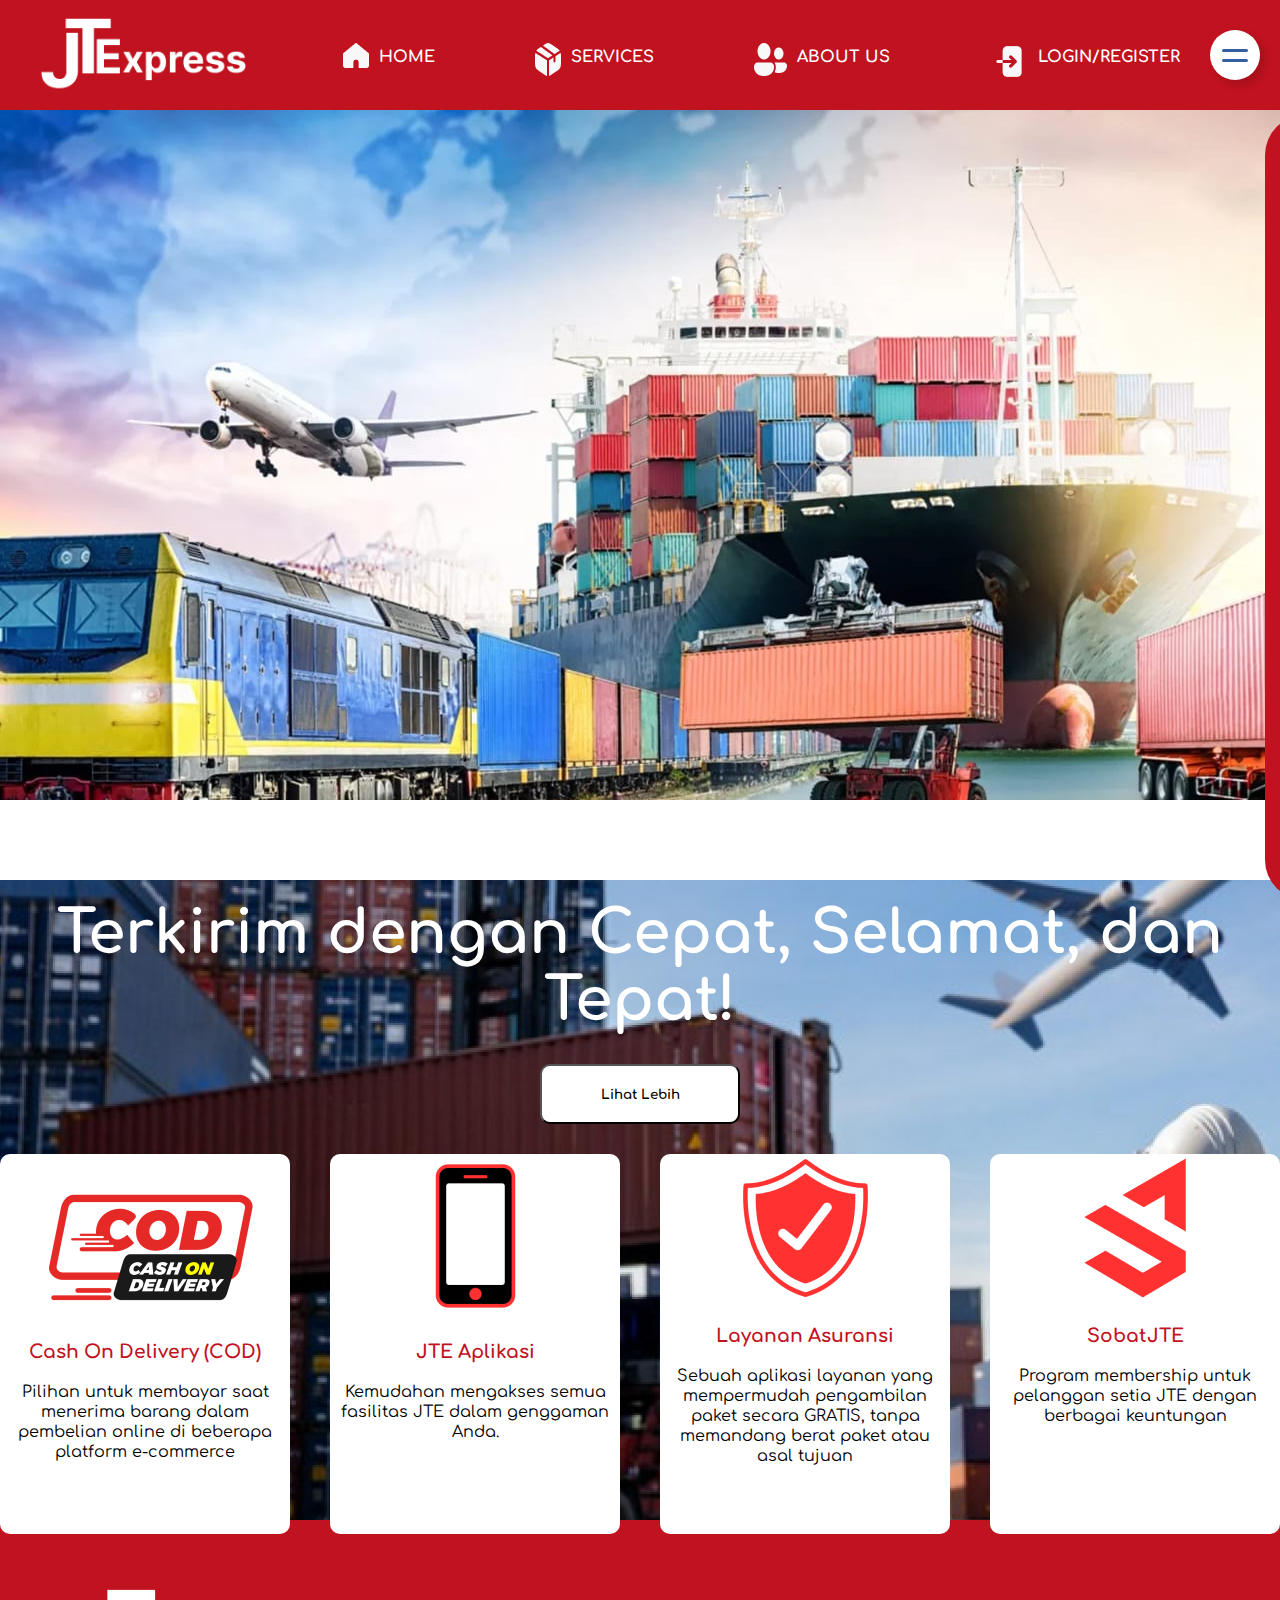
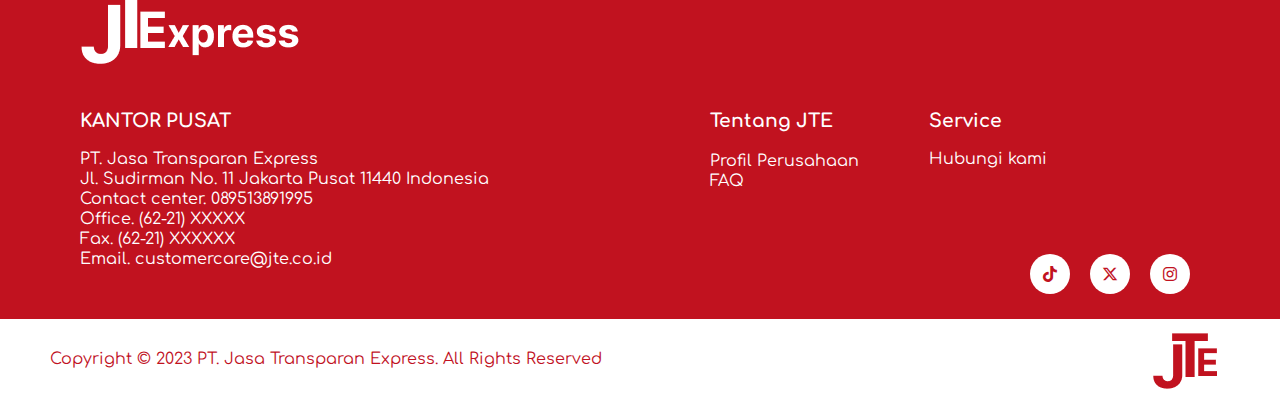
<file: index.html>
<!DOCTYPE html>
<html lang="en">
<head>
    <meta charset="UTF-8">
    <meta name="viewport" content="width=device-width, initial-scale=1.0">
    <title>JTExpress - Your Express Delivery Service</title>
    <link rel="stylesheet" href="style.css">
    <link rel="stylesheet" href="https://cdnjs.cloudflare.com/ajax/libs/font-awesome/6.4.2/css/all.min.css"/>
</head>
<body>
    <header>
        <img id="logo" src="assets/Logo-JTExpress.png" alt="Logo-JTExpress">
        <nav>
            <ul><a href="RegisterLogin.html"> <img src="assets/LogOut.png" alt=""> LOGIN/REGISTER</a></ul>
            <ul><a href="about.html"> <img src="assets/AboutUs.png" alt=""> ABOUT US</a></ul>
            <ul><a href="#services"> <img src="assets/Services.png" alt=""> SERVICES</a></ul>
            <ul><a href="index.html"> <img src="assets/home.png" alt=""> HOME</a></ul>
        </nav>
    </header>
     <!--SideBar (Start)-->
     <div class="navigation">
        <ul>

            <li>
                <a href="#">
                    <span class="icon-side"></span>
                    <span class="title-side">Home</span>
                </a>
            </li>
            <li>
                <a href="#">
                    <span class="icon-side"></span>
                    <span class="title-side">Service</span>
                </a>
            </li>
            <li>
                <a href="#">
                    <span class="icon-side"></span>
                    <span class="title-side">About Us</span>
                </a>
            </li>
            <li>
                <a href="#">
                    <span class="icon-side"></span>
                    <span class="title-side">Login/Register</span>
                </a>
            </li>
            

            <li>
                <a href="#">
                    <span class="icon"></span>
                    <span class="title">Check Your Package</span>
                </a>
            </li>
            <li>
                <a href="#">
                    <span class="icon"><i class="fa-solid fa-circle-dot"></i></span>
                    <span class="title">Tracking</span>
                </a>
            </li>
            <li>
                <a href="#">
                    <span class="icon"><i class="fa-solid fa-circle-dot"></i></span>
                    <span class="title">Shipping rate</span>
                </a>
            </li>
            <li>
                <a href="#">
                    <span class="icon"><i class="fa-solid fa-circle-dot"></i></span>
                    <span class="title">Drop Poin</span>
                </a>
            </li>
            <li>
                <a href="contactMassage.html">
                    <span class="icon"><i class ="fa-solid fa-circle-dot"></i></span>
                    <span class="title">Contact Us</span>
                </a>
            </li>
        </ul>
        <div class="toggle"></div>
    </div>
    </div>
    <!--SideBar (Finish)-->
    <div class="container">
        <div class="slider">
            <img src="assets/Slider-1.jpg" alt="">
            <img src="assets/Slider-2.jpg" alt="">
            <img src="assets/Slider-3.jpg" alt="">
            <img src="assets/Slider-4.jpg" alt="">
            <img src="assets/Slider-5.jpg" alt="">
        </div>
    </div>
    <div class="break"></div>
    <div class="excess" id="services">
        <h1>Terkirim dengan Cepat, Selamat, dan Tepat!</h1>
        <button>Lihat Lebih</button>
        <div class="container-card">
            <div class="card"> 
                <img src="assets/COD.png" alt="">
                <h3>Cash On Delivery (COD)</h3>
                <p>Pilihan untuk membayar saat menerima barang dalam pembelian online di beberapa platform e-commerce</p>
            </div>
            <div class="card">
                <img src="assets/HP.png" alt="">
                <h3>JTE Aplikasi</h3>
                <p>Kemudahan mengakses semua fasilitas JTE dalam genggaman Anda.</p>
            </div>
            <div class="card">
                <img src="assets/Layanan-Asuransi.png" alt="">
                <h3>Layanan Asuransi</h3>
                <p>Sebuah aplikasi layanan yang mempermudah pengambilan paket secara GRATIS, tanpa memandang berat paket atau asal tujuan</p>
            </div>
            <div class="card">
                <img src="assets/SobatJTE.png" alt="">
                <h3>SobatJTE</h3>
                <p>Program membership untuk pelanggan setia JTE dengan berbagai keuntungan</p>
            </div>
        </div>
    </div>
    <div class="about">
        <img src="assets/Logo-JTExpress.png" alt="">
        <div class="footer-alamat">
            <div class="kantorPusat">
                <h3>KANTOR PUSAT</h3>
                <br>
                <p>PT. Jasa Transparan Express</p>
                <p>Jl. Sudirman No. 11 Jakarta Pusat 11440 Indonesia</p>
                <p>Contact center. 089513891995</p>
                <p>Office. (62-21) XXXXX</p>
                <p>Fax. (62-21) XXXXXX</p>
                <p>Email. customercare@jte.co.id</p>
            </div>
            <div class="tentangJTE">
                <h3>Tentang JTE</h3>
                <br>
                <a class="JteProf" href="about.html"><p>Profil Perusahaan</p></a>
                <a class="JteProf" href="contactMassage.html"><p>FAQ</p></a>
            </div>
            <div class="services">
                <h3>Service</h3>
                <br>
                <a class="JteProf" href="contactMassage.html"><p>Hubungi kami</p></a>
            </div>
        </div>

        <div class="sosmed">
            <ul><a class="instagram" href="#"><i class="fa-brands fa-instagram" ></i></a></ul>
            <ul><a class="twitter" href="#"><i class="fa-brands fa-x-twitter"></i></a></ul>
            <ul><a class="tiktok" href="#"><i class="fa-brands fa-tiktok"></i></a></ul>
        </div>
    </div>
    <div class="footer">
        <p>Copyright © 2023 PT. Jasa Transparan Express. All Rights Reserved</p>
        <img src="assets/Logo-JTE.png" alt="">
    </div>
    

    <script>  
        const slider = document.querySelector('.slider');
        let slideIndex = 1;
        function showSlide(index) {
          slider.style.transform = `translateX(-${(index - 1) * 20}%)`;
        }
        function nextSlide() {
          slideIndex = (slideIndex % 5) + 1;
          showSlide(slideIndex);
        }
        setInterval(nextSlide, 3000); // Ganti slide setiap 3 detik

        //Side Bar
        let navigation = document.querySelector('.navigation');
        let toggle = document.querySelector('.toggle');
        toggle.onclick = function(){
            navigation.classList.toggle('active');
        }
        
      </script>
</body>
</html>
</file>
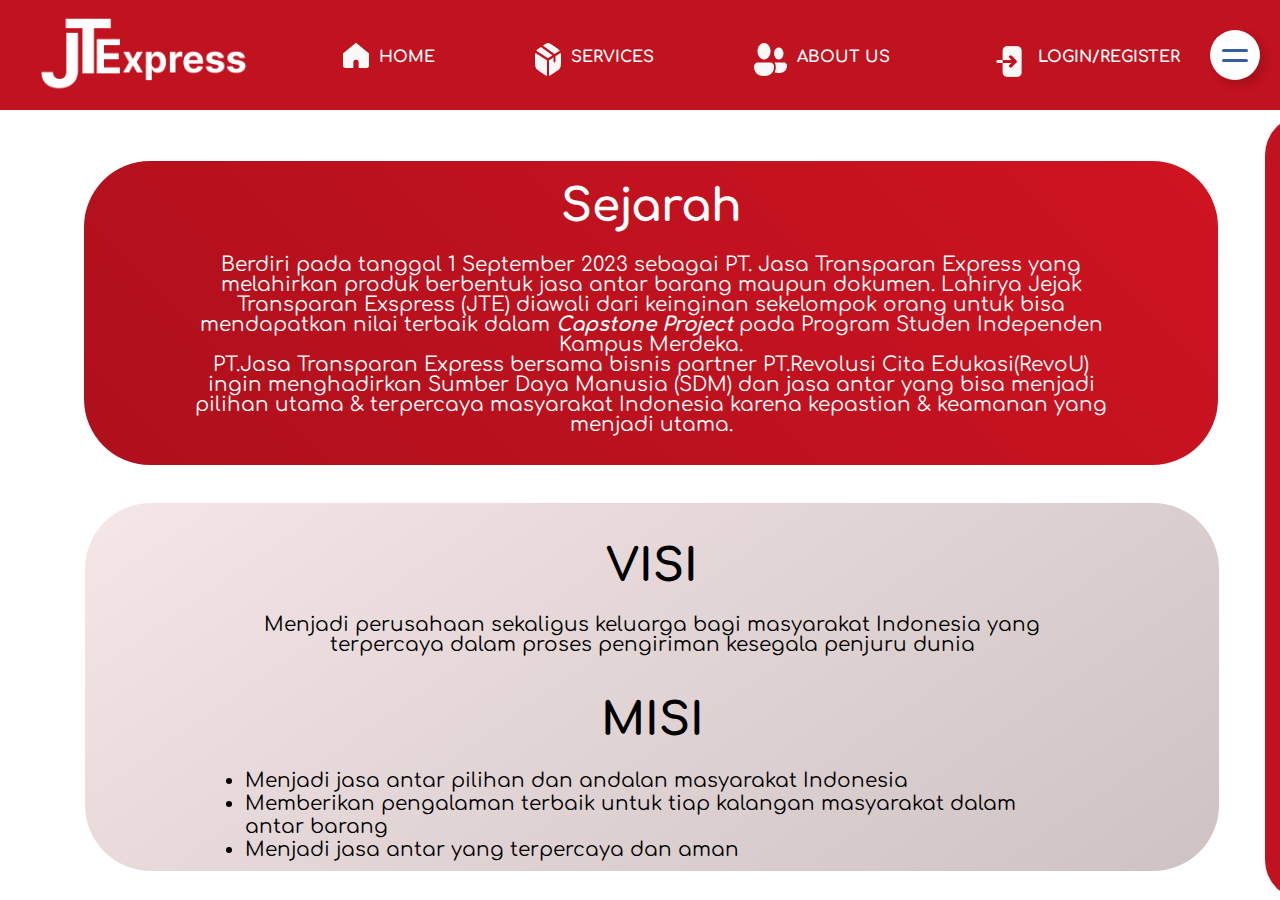
<file: about.html>
<!DOCTYPE html>
<html lang="en">
<head>
    <meta charset="UTF-8">
    <meta name="viewport" content="width=device-width, initial-scale=1.0">
    <title>JTExpress - Your Express Delivery Service</title>
    <link rel="stylesheet" href="style.css">
    <link rel="stylesheet" href="https://cdnjs.cloudflare.com/ajax/libs/font-awesome/6.4.2/css/all.min.css"/>
</head>
<body>
    <header>
        <img id="logo" src="assets/Logo-JTExpress.png" alt="Logo-JTExpress">
        <nav>
            <ul><a href="RegisterLogin.html"> <img src="assets/LogOut.png" alt=""> LOGIN/REGISTER</a></ul>
            <ul><a href="about.html"> <img src="assets/AboutUs.png" alt=""> ABOUT US</a></ul>
            <ul><a href="#"> <img src="assets/Services.png" alt=""> SERVICES</a></ul>
            <ul><a href="index.html#"> <img src="assets/home.png" alt=""> HOME</a></ul>
        </nav>
    </header>
    <!--SideBar (Start)-->
    <div class="navigation">
        <ul>

            <li>
                <a href="#">
                    <span class="icon-side"></span>
                    <span class="title-side">Home</span>
                </a>
            </li>
            <li>
                <a href="#">
                    <span class="icon-side"></span>
                    <span class="title-side">Service</span>
                </a>
            </li>
            <li>
                <a href="#">
                    <span class="icon-side"></span>
                    <span class="title-side">About Us</span>
                </a>
            </li>
            <li>
                <a href="#">
                    <span class="icon-side"></span>
                    <span class="title-side">Login/Register</span>
                </a>
            </li>
            

            <li>
                <a href="#">
                    <span class="icon"></span>
                    <span class="title">Check Your Package</span>
                </a>
            </li>
            <li>
                <a href="#">
                    <span class="icon"><i class="fa-solid fa-circle-dot"></i></span>
                    <span class="title">Tracking</span>
                </a>
            </li>
            <li>
                <a href="#">
                    <span class="icon"><i class="fa-solid fa-circle-dot"></i></span>
                    <span class="title">Shipping rate</span>
                </a>
            </li>
            <li>
                <a href="#">
                    <span class="icon"><i class="fa-solid fa-circle-dot"></i></span>
                    <span class="title">Drop Poin</span>
                </a>
            </li>
            <li>
                <a href="contactMassage.html">
                    <span class="icon"><i class ="fa-solid fa-circle-dot"></i></span>
                    <span class="title">Contact Us</span>
                </a>
            </li>
        </ul>
        <div class="toggle"></div>
    </div>
    </div>
    <!--SideBar (Finish)-->
    <div class="about-us">
        <div class="sejarah">
            <h1>Sejarah</h1>
            <br>
            <p>
                Berdiri pada tanggal 1 September 2023 sebagai PT. Jasa Transparan Express yang melahirkan produk berbentuk jasa antar barang maupun dokumen.
            Lahirya Jejak Transparan Exspress (JTE) diawali dari keinginan sekelompok orang untuk bisa mendapatkan nilai terbaik dalam <i>Capstone Project</i> pada Program Studen Independen Kampus Merdeka.
            <br>PT.Jasa Transparan Express bersama bisnis partner PT.Revolusi Cita Edukasi(RevoU) ingin menghadirkan Sumber Daya Manusia (SDM) dan jasa antar yang bisa menjadi pilihan utama & terpercaya masyarakat Indonesia karena kepastian & keamanan yang menjadi utama.</p>
        </div>
        <div class="vm">
            <div class=" visi">
                <h1>VISI</h1>
                <br>
                <p>Menjadi perusahaan sekaligus keluarga bagi masyarakat Indonesia yang terpercaya dalam proses pengiriman kesegala penjuru dunia</p>
            </div>
            <div class="misi">
                <h1>MISI</h1>
                <br>
                <ul>
                    <li>Menjadi jasa antar pilihan dan andalan masyarakat Indonesia</li>
                    <li>Memberikan pengalaman terbaik untuk tiap kalangan masyarakat dalam antar barang</li>
                    <li>Menjadi jasa antar yang terpercaya dan aman</li>
                </ul>
            </div>
    </div>
    <script>
            //Side Bar
            let navigation = document.querySelector('.navigation');
        let toggle = document.querySelector('.toggle');
        toggle.onclick = function(){
            navigation.classList.toggle('active');
        }
    </script>
</body>
</html>
</file>
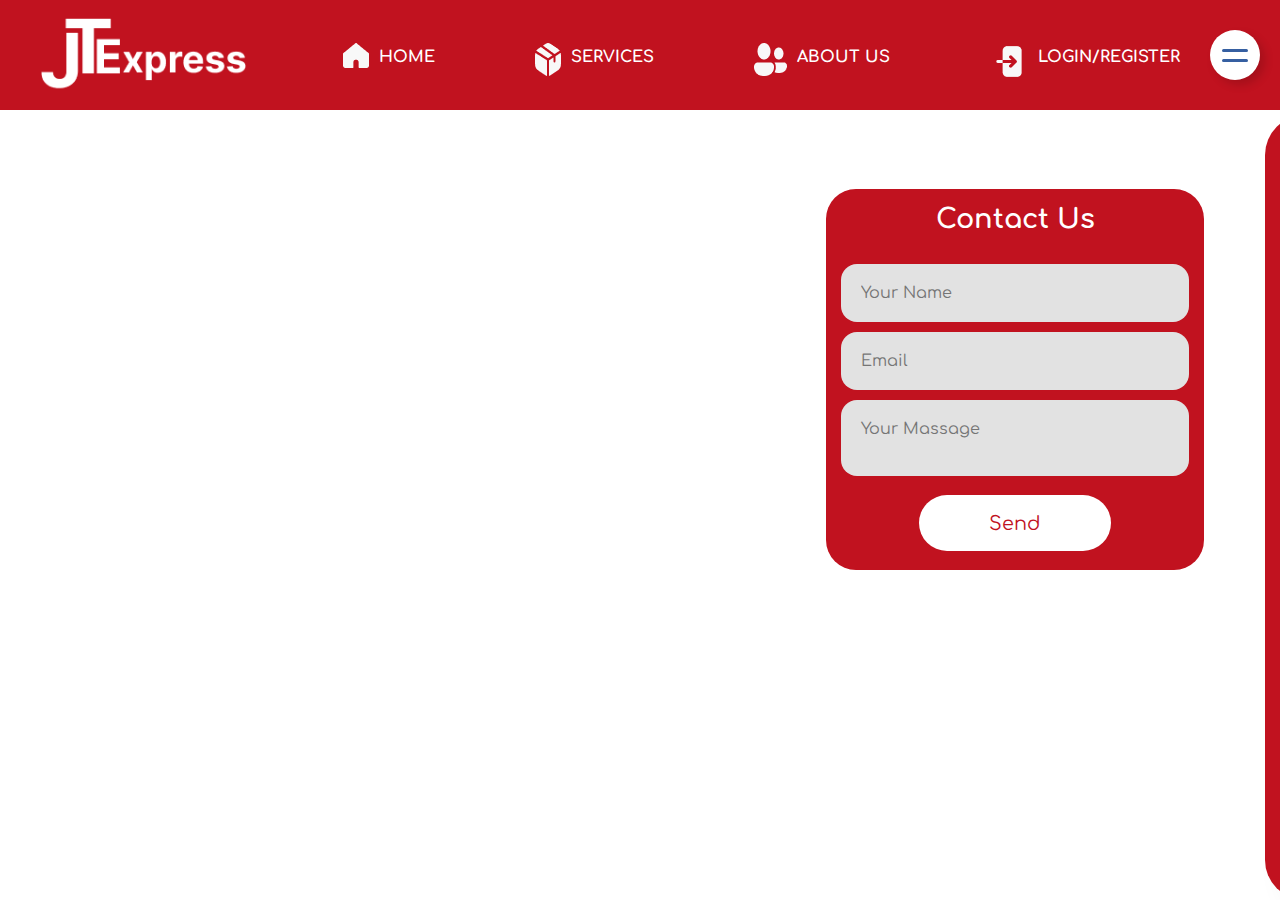
<file: contactMassage.html>
<!DOCTYPE html>
<html lang="en">
<head>
    <meta charset="UTF-8">
    <meta name="viewport" content="width=device-width, initial-scale=1.0">
    <title>JTExpress - Your Express Delivery Service</title>
    <link rel="stylesheet" href="style.css">
    <link rel="stylesheet" href="https://cdnjs.cloudflare.com/ajax/libs/font-awesome/6.4.2/css/all.min.css"/>
</head>
<body>
    <header>
        <img id="logo" src="assets/Logo-JTExpress.png" alt="Logo-JTExpress">
        <nav>
            <ul><a href="RegisterLogin.html"> <img src="assets/LogOut.png" alt=""> LOGIN/REGISTER</a></ul>
            <ul><a href="about.html"> <img src="assets/AboutUs.png" alt=""> ABOUT US</a></ul>
            <ul><a href="#"> <img src="assets/Services.png" alt=""> SERVICES</a></ul>
            <ul><a href="index.html#"> <img src="assets/home.png" alt=""> HOME</a></ul>
        </nav>
    </header>
    <!--SideBar (Start)-->
    <div class="navigation">
        <ul>

            <li>
                <a href="#">
                    <span class="icon-side"></span>
                    <span class="title-side">Home</span>
                </a>
            </li>
            <li>
                <a href="#">
                    <span class="icon-side"></span>
                    <span class="title-side">Service</span>
                </a>
            </li>
            <li>
                <a href="#">
                    <span class="icon-side"></span>
                    <span class="title-side">About Us</span>
                </a>
            </li>
            <li>
                <a href="#">
                    <span class="icon-side"></span>
                    <span class="title-side">Login/Register</span>
                </a>
            </li>
            

            <li>
                <a href="#">
                    <span class="icon"></span>
                    <span class="title">Check Your Package</span>
                </a>
            </li>
            <li>
                <a href="#">
                    <span class="icon"><i class="fa-solid fa-circle-dot"></i></span>
                    <span class="title">Tracking</span>
                </a>
            </li>
            <li>
                <a href="#">
                    <span class="icon"><i class="fa-solid fa-circle-dot"></i></span>
                    <span class="title">Shipping rate</span>
                </a>
            </li>
            <li>
                <a href="#">
                    <span class="icon"><i class="fa-solid fa-circle-dot"></i></span>
                    <span class="title">Drop Poin</span>
                </a>
            </li>
            <li>
                <a href="contactMassage.html">
                    <span class="icon"><i class ="fa-solid fa-circle-dot"></i></span>
                    <span class="title">Contact Us</span>
                </a>
            </li>
        </ul>
        <div class="toggle"></div>
    </div>
    </div>
    <!--SideBar (Finish)-->
    <div class="container-us">
            <form>
                <h1>Contact Us</h1>
                <input name="name" type="text" placeholder="Your Name">
                <input name="email" type="email" placeholder="Email">
                <textarea name="massage" placeholder="Your Massage" rows="Your Message"></textarea>
                <button type="submit" onclick="myButton()">Send</button>
            </form>
        </div>
    </div>
    <script>
        function myButton(){
            alert ("Pesan telah terkirim, mohon tunggu beberapa saat ya ^^");
        }

          //Side Bar
          let navigation = document.querySelector('.navigation');
        let toggle = document.querySelector('.toggle');
        toggle.onclick = function(){
            navigation.classList.toggle('active');
        }
    </script>
</body>
</html>
</file>
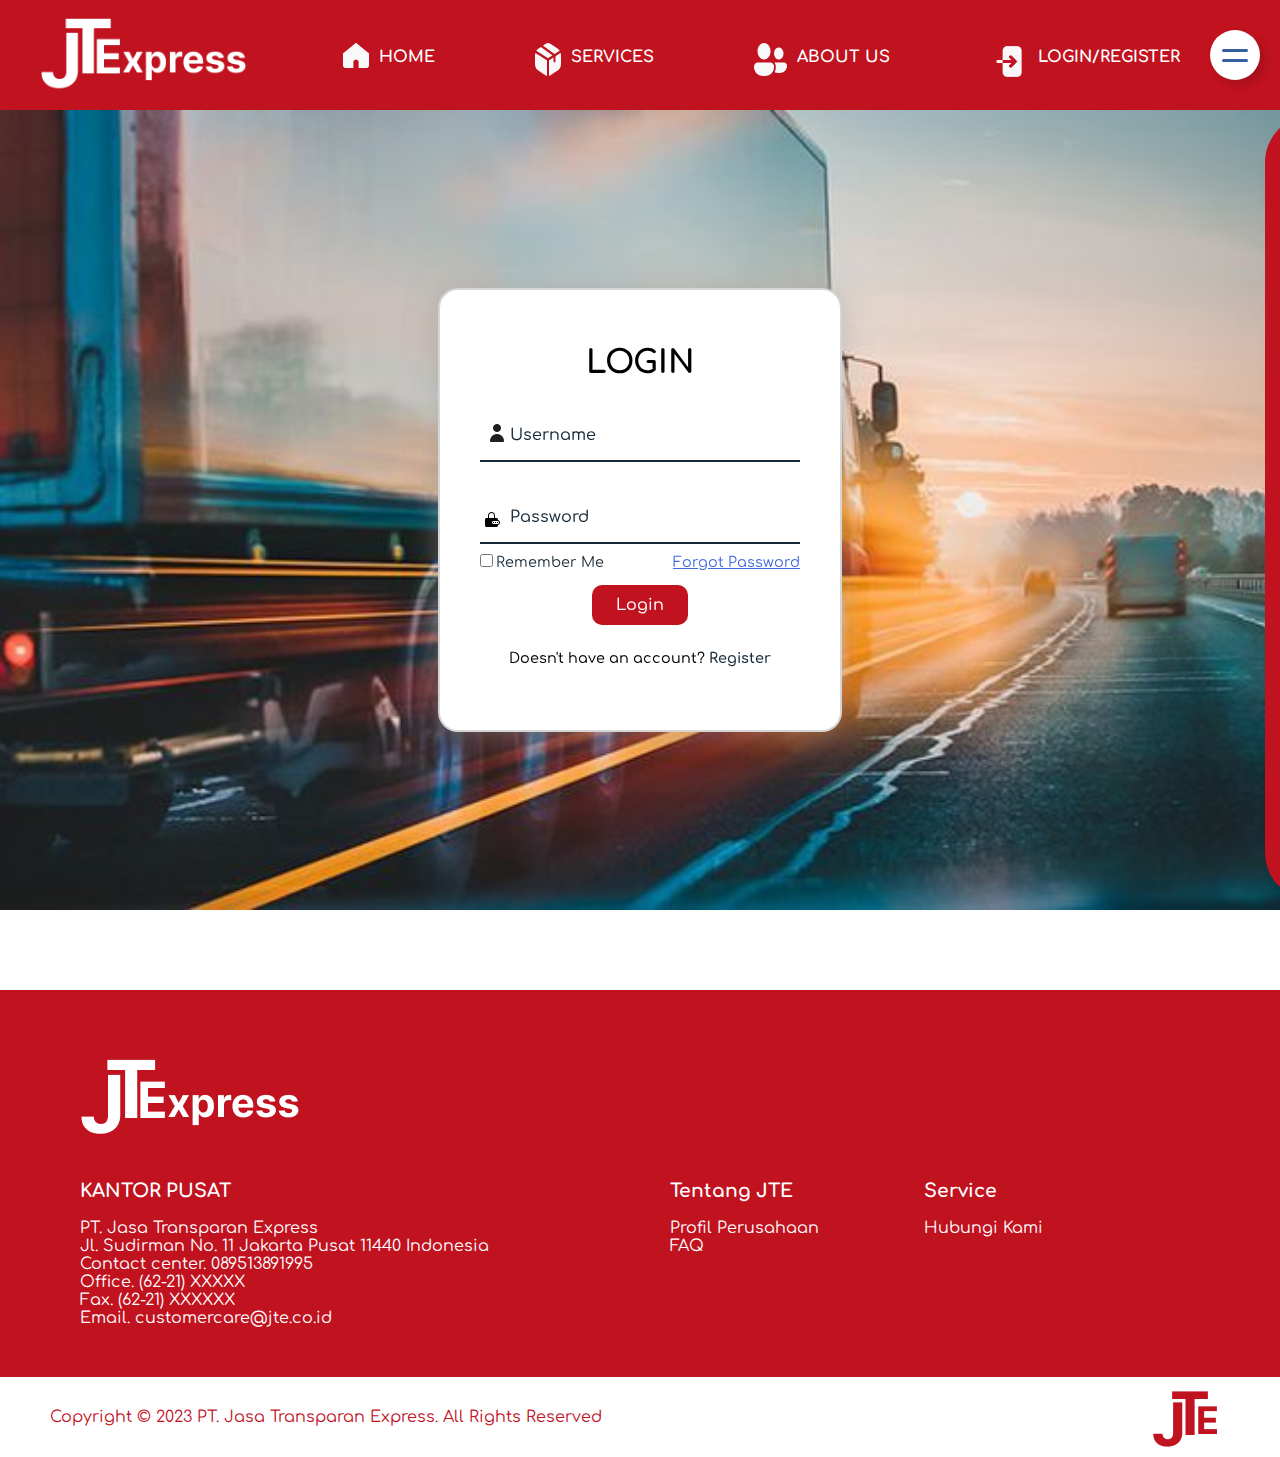
<file: RegisterLogin.html>
<!DOCTYPE html>
<html lang="en">
<head>
    <meta charset="UTF-8">
    <meta name="viewport" content="width=device-width, initial-scale=1.0">
    <title>JTExpress - Your Express Delivery Service</title>
    <link rel="stylesheet" href="RegisterLogin.css">
    <link rel="stylesheet" href="https://cdnjs.cloudflare.com/ajax/libs/font-awesome/6.4.2/css/all.min.css"/>
</head>
<body>
    <header>
        <img id="logo" src="assets/Logo-JTExpress.png" alt="Logo-JTExpress">
        <nav>
            <ul><a href="RegisterLogin.html"> <img src="assets/LogOut.png" alt=""> LOGIN/REGISTER</a></ul>
            <ul><a href="about.html"> <img src="assets/AboutUs.png" alt=""> ABOUT US</a></ul>
            <ul><a href="#"> <img src="assets/Services.png" alt=""> SERVICES</a></ul>
            <ul><a href="index.html#"> <img src="assets/home.png" alt=""> HOME</a></ul>
        </nav>
    </header>
       <!--SideBar (Start)-->
       <div class="navigation">
        <ul>

            <li>
                <a href="#">
                    <span class="icon-side"></span>
                    <span class="title-side">Home</span>
                </a>
            </li>
            <li>
                <a href="#">
                    <span class="icon-side"></span>
                    <span class="title-side">Service</span>
                </a>
            </li>
            <li>
                <a href="#">
                    <span class="icon-side"></span>
                    <span class="title-side">About Us</span>
                </a>
            </li>
            <li>
                <a href="#">
                    <span class="icon-side"></span>
                    <span class="title-side">Login/Register</span>
                </a>
            </li>
            

            <li>
                <a href="#">
                    <span class="icon"></span>
                    <span class="title">Check Your Package</span>
                </a>
            </li>
            <li>
                <a href="#">
                    <span class="icon"><i class="fa-solid fa-circle-dot"></i></span>
                    <span class="title">Tracking</span>
                </a>
            </li>
            <li>
                <a href="#">
                    <span class="icon"><i class="fa-solid fa-circle-dot"></i></span>
                    <span class="title">Shipping rate</span>
                </a>
            </li>
            <li>
                <a href="#">
                    <span class="icon"><i class="fa-solid fa-circle-dot"></i></span>
                    <span class="title">Drop Poin</span>
                </a>
            </li>
            <li>
                <a href="contactMassage.html">
                    <span class="icon"><i class ="fa-solid fa-circle-dot"></i></span>
                    <span class="title">Contact Us</span>
                </a>
            </li>
        </ul>
        <div class="toggle"></div>
    </div>
    </div>
    <!--SideBar (Finish)-->

    <div class="container">
        <div class="back-img">
        <div class="wrapper">
            <div class="form-box login">
                <h2>LOGIN</h2>
                <form action="#">
                    <div class="input-box">
                        <span class="icon">
                            <img src="assets/person (1).png" alt="">
                        </span>
                        <input type="text" required>
                        <label>Username</label>
                    </div>
                    <div class="input-box">
                        <span class="icon">
                            <img src="assets/password.png" alt="">
                        </span>
                        <input type="password" required>
                        <label>Password</label>
                    </div>
                    <div class="remember-forgot">
                        <label><input type="checkbox">Remember Me</label>
                        <a href="#">Forgot Password</a>
                    </div>
                    <button type="submit" class="btn">Login</button>
                    <div class="login-register">
                        <p>Doesn't have an account?
                            <a href="#" class="register-link">Register</a></p>
                    </div>
                </form>
            </div>

            <div class="form-box register">
                <h2>REGISTER</h2>
                <form action="#">
                    <div class="input-box">
                        <span class="icon">
                            <img src="assets/person (1).png" alt="">
                        </span>
                        <input type="text" required>
                        <label>Username</label>
                    </div>
                    <div class="input-box">
                        <span class="icon">
                            <img src="assets/phone.png" alt="">
                        </span>
                        <input type="tel" required>
                        <label>Phone Number</label>
                    </div>
                    <div class="input-box">
                        <span class="icon">
                            <img src="assets/envelope-open-fill.png" alt="">
                        </span>
                        <input type="email" required>
                        <label>Email</label>
                    </div>
                    <div class="input-box">
                        <span class="icon">
                            <img src="assets/password.png" alt="">
                        </span>
                        <input type="password" required>
                        <label>Password</label>
                    </div>
                    <div class="input-box">
                        <span class="icon">
                            <img src="assets/confirm.png" alt="">
                        </span>
                        <input type="password" required>
                        <label>Confirm Password</label>
                    </div>
                    <div class="remember-forgot">
                        <label><input type="checkbox">I agree to the terms & conditions</label>
                    </div>
                    <button type="submit" class="btn">Register</button>
                    <div class="login-register">
                        <p>Already have an account?
                            <a href="#" class="login-link">Login</a></p>
                    </div>
                </form>
            </div>
            </div>
        </div>
    </div>

    <script src="RegisterLogin.js"></script>
    <div class="break"></div>
    <div class="about">
        <img src="assets/Logo-JTExpress.png" alt="">
        <div class="footer-alamat">
            <div class="kantorPusat">
                <h3>KANTOR PUSAT</h3>
                <br>
                <p>PT. Jasa Transparan Express</p>
                <p>Jl. Sudirman No. 11 Jakarta Pusat 11440 Indonesia</p>
                <p>Contact center. 089513891995</p>
                <p>Office. (62-21) XXXXX</p>
                <p>Fax. (62-21) XXXXXX</p>
                <p>Email. customercare@jte.co.id</p>
            </div>
            <div class="tentangJTE">
                <h3>Tentang JTE</h3>
                <br>
                <p>Profil Perusahaan</p>
                <p>FAQ</p>
            </div>
            <div class="services">
                <h3>Service</h3>
                <br>
                <p>Hubungi Kami</p>
            </div>
        </div>
    </div>
    <div class="footer">
        <p>Copyright © 2023 PT. Jasa Transparan Express. All Rights Reserved</p>
        <img src="assets/Logo-JTE.png" alt="">
    </div>
    <script>
    //Side Bar
        let navigation = document.querySelector('.navigation');
        let toggle = document.querySelector('.toggle');
        toggle.onclick = function(){
            navigation.classList.toggle('active');
        }
      </script>
</body>
</html>
</file>
<file: style.css>
@import url('https://fonts.googleapis.com/css2?family=Comfortaa:wght@300;400&family=Inter:wght@200&display=swap');

:root{
  scroll-behavior: smooth;
}

* {
  margin: 0;
  padding: 0;
  box-sizing: border-box;
  font-family: 'Comfortaa';

}

header {
  background-color: #c1121f;
  height: 110px;
  margin-bottom: 0;
  position: fixed;
  width: 100%;
  z-index: 9999;
}

header nav ul a img {
  padding: 0px 10px 20px 0px;
  margin-top: -5px;
}

#logo,
header nav {
  height: 110px;
}

header img {
  float: left;
  padding-left: 110px;
}

header nav ul {
  float: right;
  margin-top: -10px;
  padding: 58px 0px 100px 0px;
}

header nav ul a {
  text-decoration: none;
  color: white;
  font-weight: bolder;
  padding-right: 100px;
}
header nav ul:hover{
  padding-top: 50px;
}
/*responsioive navbar*/
@media(min-width: 1190px){
  .navigation .title-side{
    display: none;
  }
}
@media(max-width: 1280px){
  #logo{
    padding-left: 40px;
  }
}
@media (max-width: 1190px){
  nav ul a{
    display: none;
  }
}

.container {
  padding-top: 110px;
  position: relative;
  overflow: hidden;
  width: 100%;
  height: 800px;
}

.container img {
  width: 100%;
  height: 800px;
}

.slider {
  display: flex;
  transition: transform 0.5s ease-in-out;
  width: 500%;
}

.slider img {
  width: 100%;
  height: auto;
}

.slider.slide-1 {
  transform: translateX(0);
}
.slider.slide-2 {
  transform: translateX(-20%);
}
.slider.slide-3 {
  transform: translateX(-40%);
}
.slider.slide-4 {
  transform: translateX(-60%);
}
.slider.slide-5 {
  transform: translateX(-80%);
}

.break {
  height: 80px;
}

.excess {
  background-image: url(assets/background-bawah.png);
  height: 640px;
  text-align: center;
}

.excess h1 {
  color: white;
  padding: 20px 0px 30px 0px;
  font-size: 60px;
}

.excess button {
  background-color: white;
  color: black;
  font-weight: bold;
  height: 60px;
  width: 200px;
  border-radius: 10px;
  transition: background-color 0.3s ease, color 0.3s ease; /* Transisi untuk perubahan latar belakang dan warna teks */
}

.excess button:hover {
  background-color: #e2e2e2; /* Mengubah warna latar belakang saat hover */
  color: white; /* Mengubah warna teks saat hover */
}

.container-card {
  display: flex;
  margin-top: 30px;
  flex-direction: row;
  gap: 40px;
  justify-content: center;
}

.card {
  width: 300px;
  height: 380px;
  background-color: white;
  border-radius: 10px;
  transition: box-shadow 0.5s ease; /* Transisi untuk efek bayangan */
}

.card:hover {
  box-shadow: 0px 0px 20px rgb(255, 255, 255); /* Menambahkan bayangan saat hover */
}

.card h3 {
  color: #c1121f;
  padding: 20px 0px 20px 0px;
}

.about {
  background-color: #c1121f;
  padding: 50px 80px;
}

.about h3 {
  font-weight: bolder;
  margin-top: 20px;
}

.footer-alamat {
  display: flex;
  flex-direction: row;
  gap: 70px;
  color: white;
}

.kantorPusat {
  width: 50%;
}

.tentangJTE,

P{
  line-height: 20px;
}

.JteProf {
  text-decoration: none; /* Menghilangkan underline */
  color: #ffffff; /* Warna teks normal */
  transition: color 0.3s ease; /* Transisi perubahan warna teks */
}

.JteProf:hover {
  color: black; /* Warna teks saat hover */
}



.services {
  width: 20%;
}

.sosmed ul{
  float: right;
  justify-content: space-between;
  margin: -15px 10px 0;
}

.sosmed ul a{
  display: grid;
  width: 40px;
  height: 40px;
  background-color: white;
  color: #c1121f;
  border-radius: 50%;
  text-decoration: none;
  align-items: center;
  justify-content: center;
  z-index: 2;
  }

.sosmed a:hover{
  color: #000;
}

.footer {
  display: flex;
  margin: 0px 50px;
  justify-content: space-between;
  align-items: center;
}

.footer p {
  color: #c1121f;
}


/*SideBar*/
.navigation{
  position: fixed;
  top: 115px;
  right: -65px;
  bottom: 0;
  background: #c1121f;
  width: 80px;
  border-left: 15px solid #c1121f;
  border-radius: 50px;
  overflow: hidden;
  box-shadow: 15px 15px 25px rgba(0,0,0,0.05);
  transition: 0.5s;
  z-index: 9999;
}
.navigation ul li a span{
  z-index: 9999;
}
.navigation.active{
  width: 300px;
  border-radius: 20px;
}
.toggle{
  position: fixed;
  top: 30px;
  right: 20px;
  width: 50px;
  height: 50px;
  background: white;
  border-radius: 50%;
  box-shadow: 5px 5px 10px rgba(0,0,0,0.15);
  cursor: pointer;
  display: flex;
  justify-content: center;
  align-items: center;
}
.toggle::before{
  content: '';
  position: absolute;
  width: 26px;
  height: 3px;
  border-radius: 3px;
  background: #365fa1;
  transform: translateY(-5px);
  transition: 1s;
}
.toggle::after{
  content: '';
  position: absolute;
  width: 26px;
  height: 3px;
  border-radius: 3px;
  background: #365fa1;
  transform: translateY(5px);
  transition: 1s;
  }
.navigation.active .toggle::before{
  transform: translateY(0px) rotate(-405deg);
}
.navigation.active .toggle::after{
  transform: translateY(0px) rotate(225deg);
}
.navigation ul{
  position: absolute;
  top: 0;
  left: 0;
  width: 100%;
}
.navigation ul li{
  position: relative;
  list-style: none;
  width: 100%;
  border-top-left-radius: 30px ;
  border-bottom-left-radius: 30px ;
}
.navigation ul li:hover{
  background: red;
  border-color: white;
}
.navigation ul li:nth-child(5){
  left: 35px;
  top: 20px;
  font-weight: bold;
  margin-bottom: 56px;
  background: none;
  color: white;
}
.navigation ul li a{
  position: relative;
  display: block;
  width: 100%;
  display: flex;
  margin-bottom: 10px;
  text-decoration: none;
  color: white;
}
/* .navigation ul li:hover:not(li:nth-child(5)){
  color: white;
} */
.navigation ul li a .icon{
  position: relative;
  display: block;
  min-height: 10px;
  height: 10px;
  line-height: 20px;
  text-align: center;
}
.navigation ul li a .icon .fa-solid{
  font-size: 15px;
  padding-left: 10px;
  padding-right: 10px;
}


/*Contact Massage*/
.container-us{
  min-width: 100vh;
  background-color: white;
  display: flex;
  align-items: center;
  justify-content: right;
}

form{
  margin: 5cm 2cm 0 0;
  background-color: #c1121f;
  display: flex;
  flex-direction: column;
  padding:  10px 15px 10px 15px;
  width: 10cm;
  max-width: 600px;
  border-radius: 30px;
}

form h1{
  color: white;
  font-weight: 800;
  font-size: 1.7em;
  padding: 5px;
  margin-bottom: 15px;
  text-align: center;
}

form input, textarea{
  border: 0;
  margin: 10px 0 0;
  padding: 20px;
  outline: none;
  background: #e2e2e2;
  font-size: 16px;
  border-radius: 1em;
  transition: all 0.5s;
}

form input:focus, form textarea:focus{ 
  background: white
}
form textarea{
  resize: none;
}
form button{
  padding: 0.8em ;
  background: white;
  color: #c1121f;
  font-size: 1.2em;
  border: 1;
  border-color: transparent;
  outline:none;
  cursor: pointer;
  width: 10em;
  margin: 1em auto 0.5em;
  border-radius: 2em;
}
form button:hover{
  background: #c1121f;
  color:white ;
  border-color: white;
  font-weight: bolder;
}

  /*about us*/
.about-us{
  background: white;
  padding: 10px 10px 5px;
  font-size: 20px;
}

.about-us .sejarah{
  position: relative;
  top: 4cm;
  left: 74px;
  padding: 10px 110px 30px 110px;
  text-align: center;
  width: 90%;
  height: auto;
  color: white;
  border-radius: 66px;
  /* background: linear-gradient(145deg, #f5e6e7, #cec2c2); */
  background: linear-gradient(225deg, #cf1321, #ae101c);
  /* box-shadow:  -5px 5px 15px #8f0d17,
              5px -5px 15px #f31727; */
}
.about-us .sejarah h1{
  margin-top: 10px;
  font-size: 45px;
  text-align: center;
}
.about-us .sejarah i{
  font-weight: bolder;
}
.about-us .sejarah:hover{
  /* color: #000; */
  border-radius: 66px;
  /* background: linear-gradient(145deg, #f5e6e7, #cec2c2); */
  box-shadow:  5px 5px 15px #a99fa0,
              -5px -5px 15px #ffffff;
}
.about-us .vm .visi{
  position: relative;
  padding: 1cm 90px 40px 90px;
  text-align: center;
  margin: 0 50px 0 50px;
}

.about-us .vm .visi h1{
  text-align: center;
  font-size: 45px;
}

.about-us .vm .misi{
  padding: 2px 20px;
  margin: 0 50px 0 50px;
  padding: 0 110px 10px 110px;
}
.about-us .vm .misi h1{
  font-size: 45px;
  text-align: center;
}
.about-us .vm{
  top: 5cm;
  left: 75px;
  width: 90%;
  height: auto;
  position: relative;
  border-radius: 66px;
  background: linear-gradient(145deg, #f5e6e7, #cec2c2);
  /* box-shadow:  5px 5px 15px #a99fa0,
              -5px -5px 15px #ffffff; */
}
.about-us .vm:hover{
/* background: linear-gradient(225deg, #cf1321, #ae101c); */
/* box-shadow:  -5px 5px 15px #8f0d17,
              5px -5px 15px #f31727; */
box-shadow:  5px 5px 15px #a99fa0,  
            -5px -5px 15px #ffffff;     
}
</file>
<file: RegisterLogin.css>
@import url('https://fonts.googleapis.com/css2?family=Comfortaa:wght@300;400&family=Inter:wght@200&display=swap');
* {
    margin: 0;
    padding: 0;
    font-family: 'Comfortaa';
  }
  
  header {
    background-color: #c1121f;
    height: 110px;
    margin-bottom: 0;
    position: fixed;
    width: 100%;
    z-index: 9999;
  }
  
  header nav ul a img {
    padding: 0px 10px 20px 0px;
    margin-top: -5px;
  }
  
  #logo,
  header nav {
    height: 110px;
  }
  
  header img {
    float: left;
    padding-left: 110px;
  }
  
  header nav ul {
    float: right;
    margin-top: -10px;
    padding: 58px 0px 100px 0px;
  }
  
  header nav ul a {
    text-decoration: none;
    color: white;
    font-weight: bolder;
    padding-right: 100px;
  }
  header nav ul:hover{
    padding-top: 50px;
  }
  /*responsioive navbar*/
  @media(min-width: 1190px){
    .navigation .title-side{
      display: none;
    }
  }
  @media(max-width: 1280px){
    #logo{
      padding-left: 40px;
    }
  }
  @media (max-width: 1190px){
    nav ul a{
      display: none;
    }
  }
  
  .container {
    padding-top: 110px;
    position: relative;
    overflow: hidden;
    width: 100%;
    height: 800px;
  }
  
  .back-img {
    display: flex;
    background-image: url("assets/Background_Register.jpg");
    height: 100%;
    background-position: center;
    background-repeat: no-repeat;
    background-size: cover;
    opacity: 0.00005 black;
    justify-content: center;
    align-items: center;
    text-align: center;
  }

  .wrapper {
    position: relative;
    width: 400px;
    height: 440px;
    background: white;
    border: 2px solid rgba(172, 172, 172, 0.5);
    border-radius: 20px;
    backdrop-filter: blur(20px);
    box-shadow: 0 0 30px rgba(158, 155, 155, 0.5);
    display: flex;
    justify-content: center;
    align-items: center;
    overflow: hidden;
    transition: height .2s ease;
  }

  .wrapper.active {
    height: 670px;
  }

  .wrapper .form-box {
    width: 80%;
    padding: 40px;
    justify-content: center;
  }

  .wrapper .form-box.login {
    transition: transform .18s ease;
    transform: translateX(0);
  }

  .wrapper.active .form-box.login {
    transition: none;
    transform: translateX(-400px);
    }

  .wrapper .form-box.register {
    position: absolute;
    height: 610px;
    transition: none;
    transform: translateX(400px);
  }

  .wrapper.active .form-box.register {
    transition: transform .18s ease;
    transform: translateX(0);
  }

  .form-box h2 {
    font-size: 2em;
    color: black;
    text-align: center;
  }

  .input-box {
    position: relative;
    width: 100%;
    height: 50px;
    border-bottom: 2px solid #162938;
    margin-top: 30px;
    margin-bottom: 10px;
    margin-left: 0;
    margin-right: 0;
  }

  .input-box label {
    position: absolute;
    top: 50%;
    left: 30px;
    transform: translateY(-50%);
    font-size: 1em;
    color: #162938;
    font-weight: 500;
    pointer-events: none;
    transition: .5s;
  }

  .input-box input:focus~label,
  .input-box input:valid~label {
    top: -5px;
  }

  .input-box input {
    width: 80%;
    height: 100%;
    background: transparent;
    border: none;
    outline: none;
    padding:  0 35px 0 5 px;
  }

  .input-box .icon {
    position: absolute;
    left: 5px;
    font-size: 1.2em;
    color: #162938;
    line-height: 57px;
    justify-content: center;
  }

  .remember-forgot {
    font-size: 0.9em;
    color: #162938;
    margin: 10px 0 15px;
    display: flex;
    justify-content: space-between;
  }

  .remember-forgot label input {
    accent-color: #162938;
    margin-right: 3px;
  }

  .remember-forgot {
    color: #162938;
    text-decoration: none;
  }

  .remember-forgot a {
    color: #4169e1;
  }

  .remember-forgot a:hover {
    text-decoration: underline;
  }

  .btn {
    width: 30%;
    height: 40px;
    background: #c1121f;
    border: none;
    border-radius: 10px;
    cursor: pointer;
    font-size: 1em;
    color: white;
    font-weight: 500;
  }

  .login-register {
    font-size: .9em;
    color: black;
    text-align: center;
    font-weight: 500;
    margin: 25px 0 10px;
  }

  .login-register p a {
    color: #162938;
    text-decoration: none;
    font-weight: 600;
  }

  .login-register p a:hover {
    text-decoration: underline black;
  }

  .break {
    height: 80px;
  }

 .about {
  background-color: #c1121f;
  padding: 50px 80px;
}

.about h3 {
  font-weight: bolder;
  margin-top: 20px;
}

.footer-alamat {
  display: flex;
  flex-direction: row;
  gap: 30px;
  color: white;
}

.kantorPusat {
  width: 50%;
}

.tentangJTE,
.services {
  width: 20%;
}

.sosmed ul{
  float: right;
  justify-content: space-between;
  margin: -15px 10px 0;
}

.sosmed ul a{
  display: grid;
  width: 40px;
  height: 40px;
  background-color: white;
  color: #c1121f;
  border-radius: 50%;
  text-decoration: none;
  align-items: center;
  justify-content: center;
  z-index: 2;
  }

.sosmed a:hover{
  color: #000;
}

.footer {
  display: flex;
  margin: 0px 50px;
  justify-content: space-between;
  align-items: center;
}

.footer p {
  color: #c1121f;
}

/*SideBar*/
.navigation{
  position: fixed;
  top: 115px;
  right: -80px;
  bottom: 0;
  background: #c1121f;
  width: 80px;
  border-left: 15px solid #c1121f;
  border-radius: 50px;
  overflow: hidden;
  box-shadow: 15px 15px 25px rgba(0,0,0,0.05);
  transition: 0.5s;
  z-index: 9999;
}
.navigation ul li a span{
  z-index: 9999;
}
.navigation.active{
  width: 300px;
  border-radius: 20px;
}
.toggle{
  position: fixed;
  top: 30px;
  right: 20px;
  width: 50px;
  height: 50px;
  background: white;
  border-radius: 50%;
  box-shadow: 5px 5px 10px rgba(0,0,0,0.15);
  cursor: pointer;
  display: flex;
  justify-content: center;
  align-items: center;
}
.toggle::before{
  content: '';
  position: absolute;
  width: 26px;
  height: 3px;
  border-radius: 3px;
  background: #365fa1;
  transform: translateY(-5px);
  transition: 1s;
}
.toggle::after{
  content: '';
  position: absolute;
  width: 26px;
  height: 3px;
  border-radius: 3px;
  background: #365fa1;
  transform: translateY(5px);
  transition: 1s;
  }
.navigation.active .toggle::before{
  transform: translateY(0px) rotate(-405deg);
}
.navigation.active .toggle::after{
  transform: translateY(0px) rotate(225deg);
}
.navigation ul{
  position: absolute;
  top: 0;
  left: 0;
  width: 100%;
}
.navigation ul li{
  position: relative;
  list-style: none;
  width: 100%;
  border-top-left-radius: 30px ;
  border-bottom-left-radius: 30px ;
}
.navigation ul li:hover{
  background: red;
  border-color: white;
}
.navigation ul li:nth-child(5){
  left: 35px;
  top: 20px;
  font-weight: bold;
  margin-bottom: 56px;
  background: none;
  color: white;
}
.navigation ul li a{
  position: relative;
  display: block;
  width: 100%;
  display: flex;
  margin-bottom: 10px;
  text-decoration: none;
  color: white;
}
/* .navigation ul li:hover:not(li:nth-child(5)){
  color: white;
} */

.navigation ul li a .icon{
  position: relative;
  display: block;
  min-height: 10px;
  height: 10px;
  line-height: 20px;
  text-align: center;
}
.navigation ul li a .icon .fa-solid{
  font-size: 15px;
  padding-left: 10px;
  padding-right: 10px;
}
</file>
